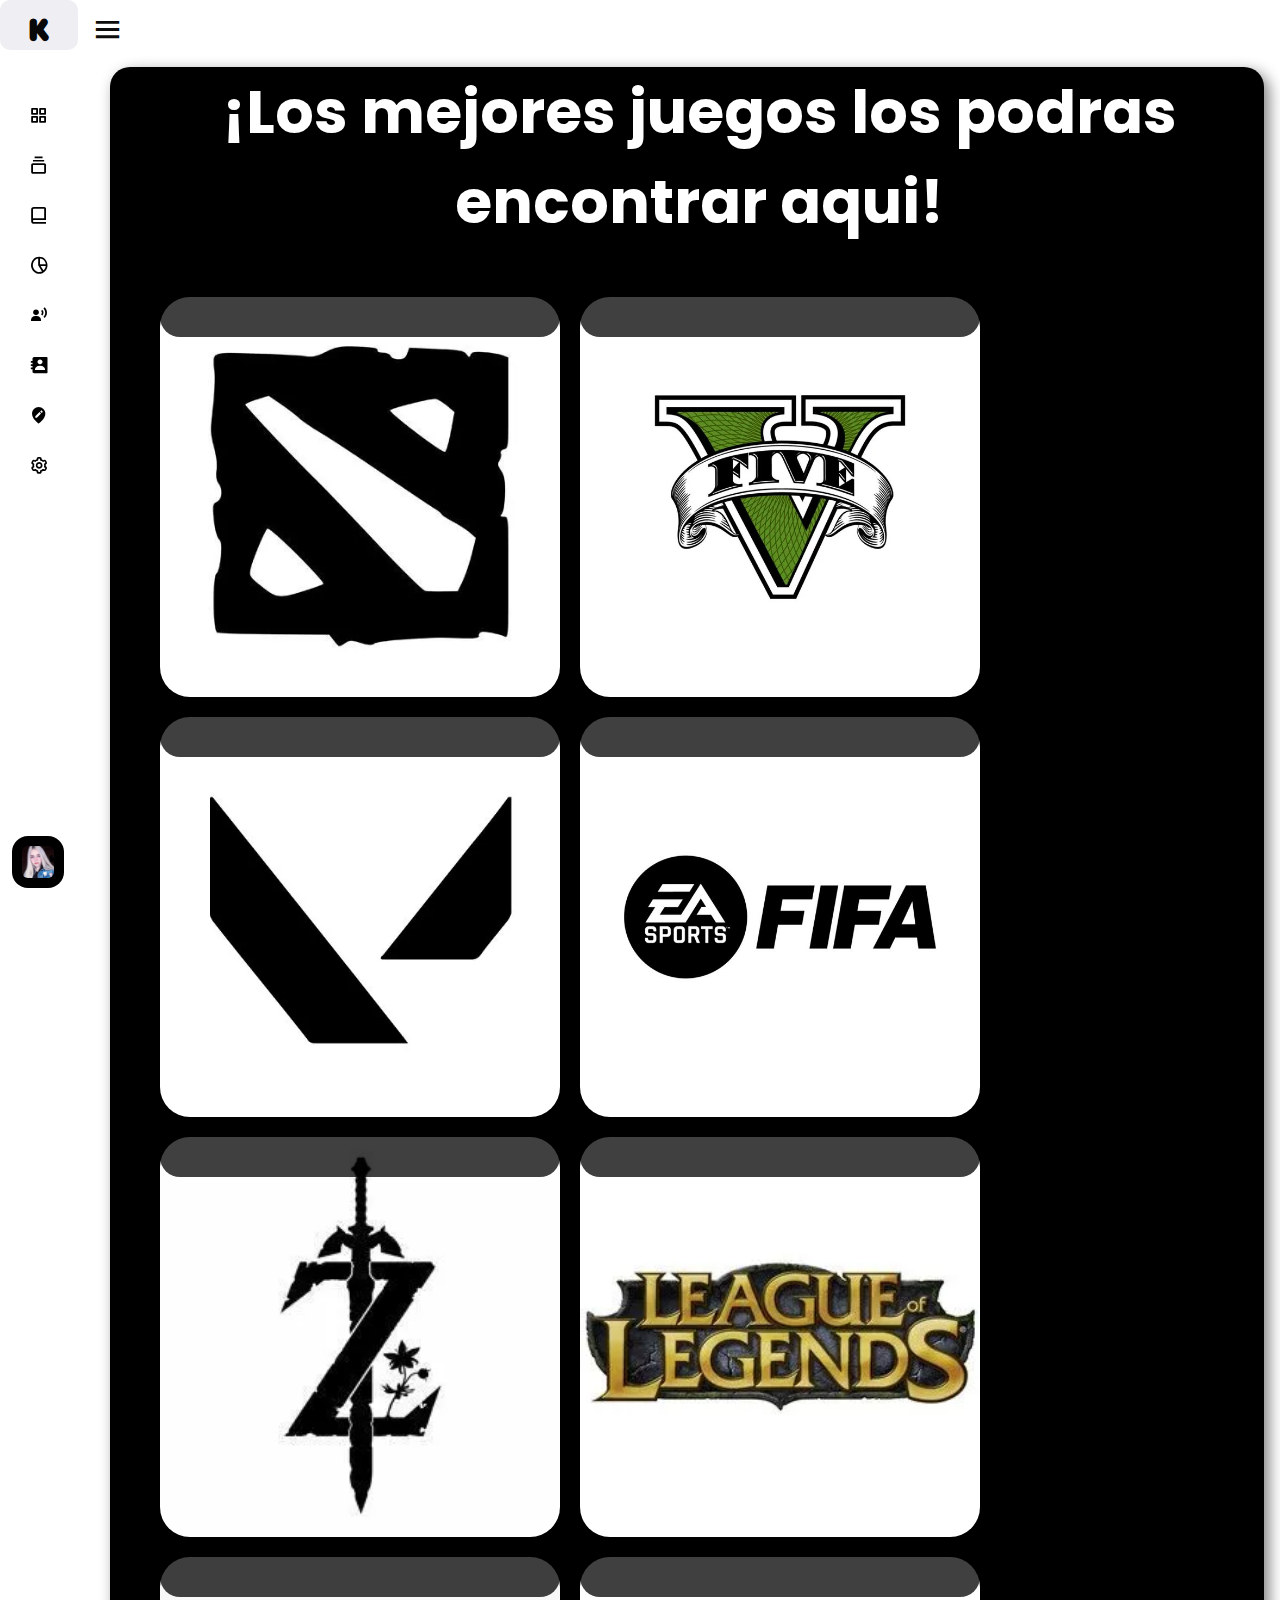
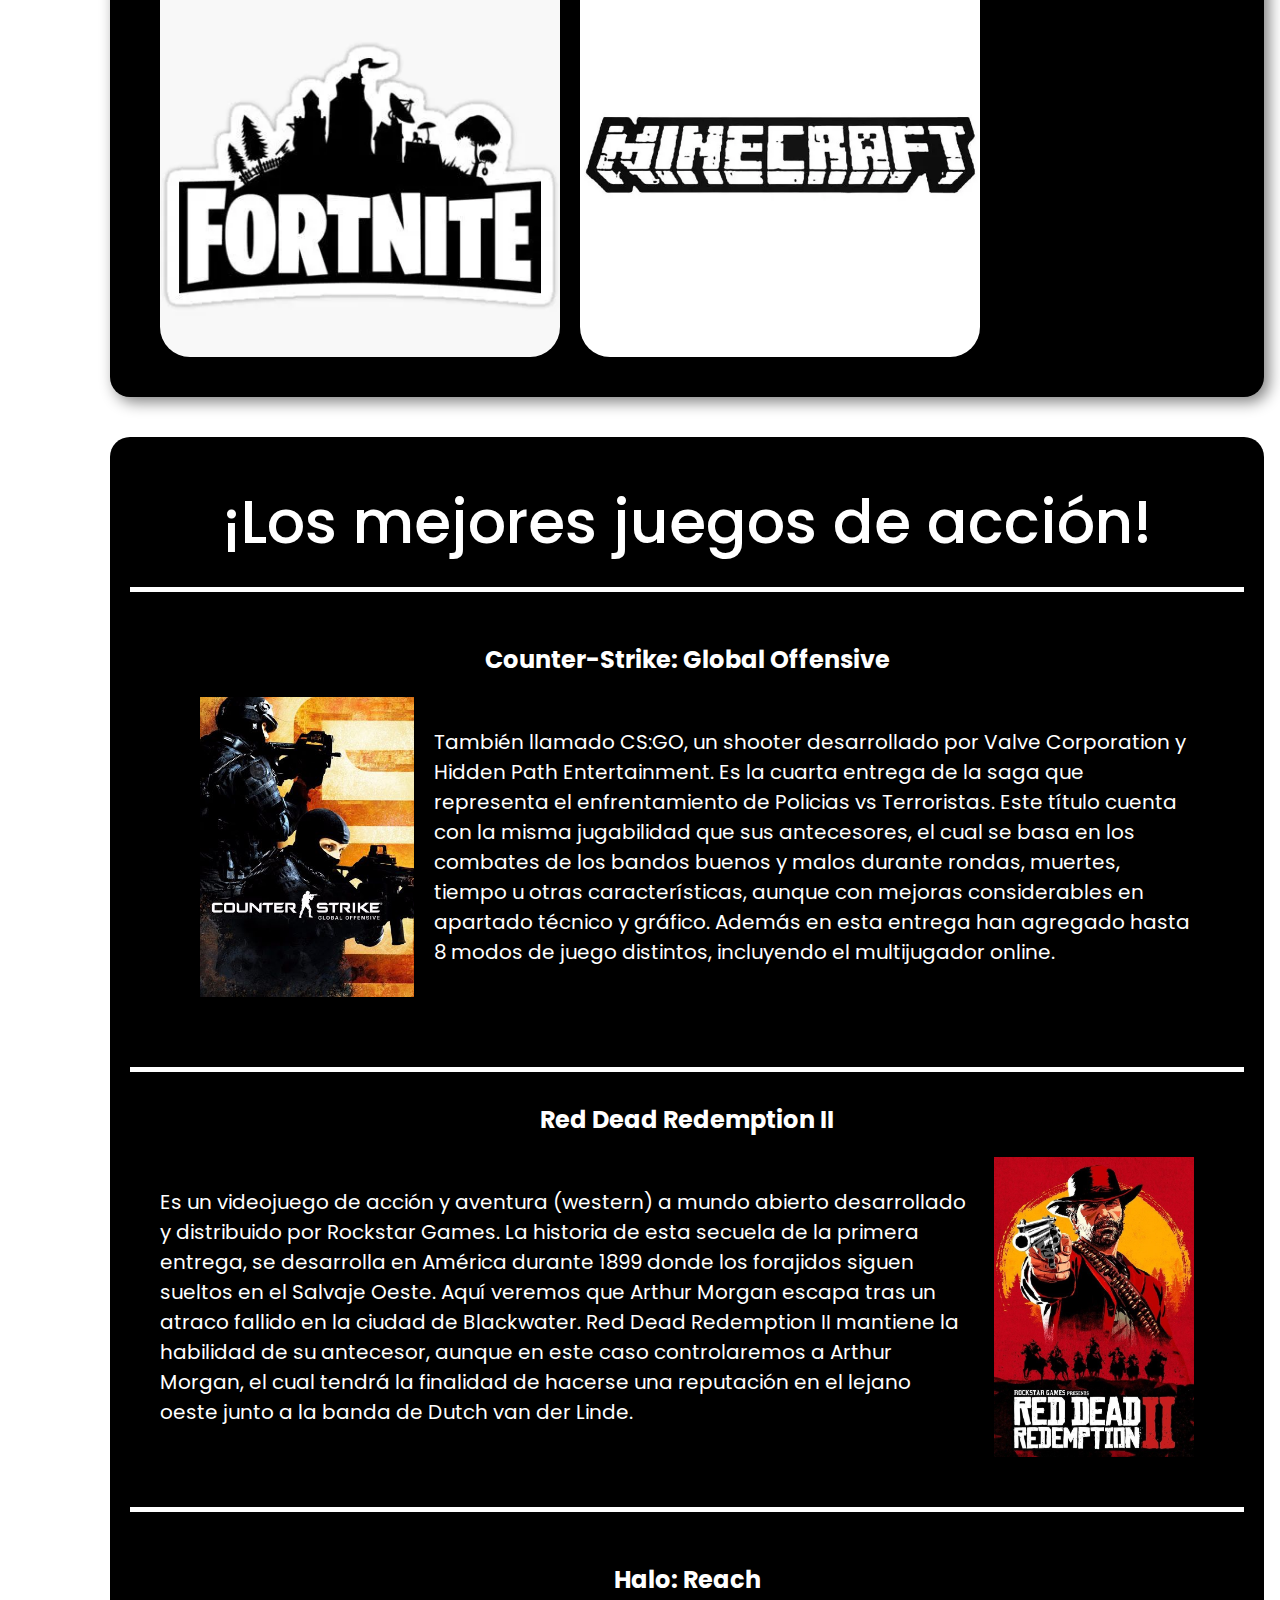
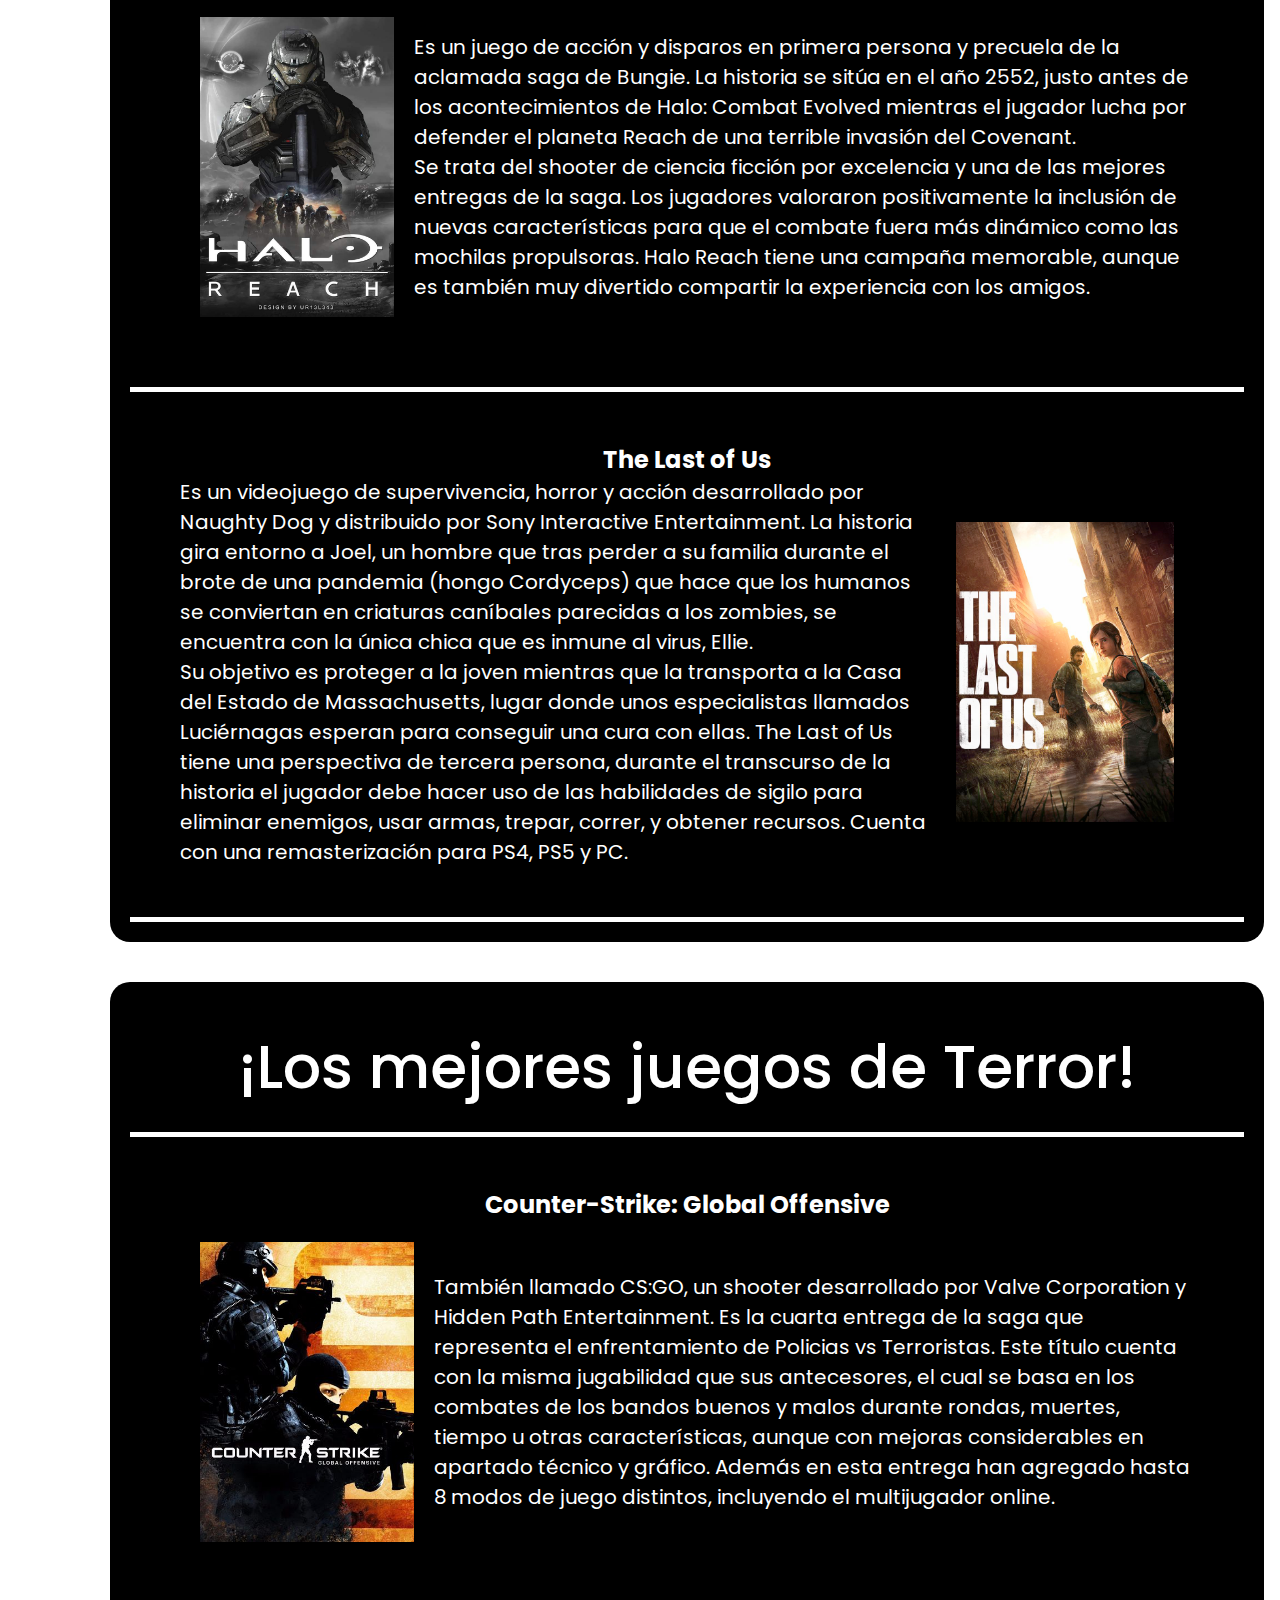
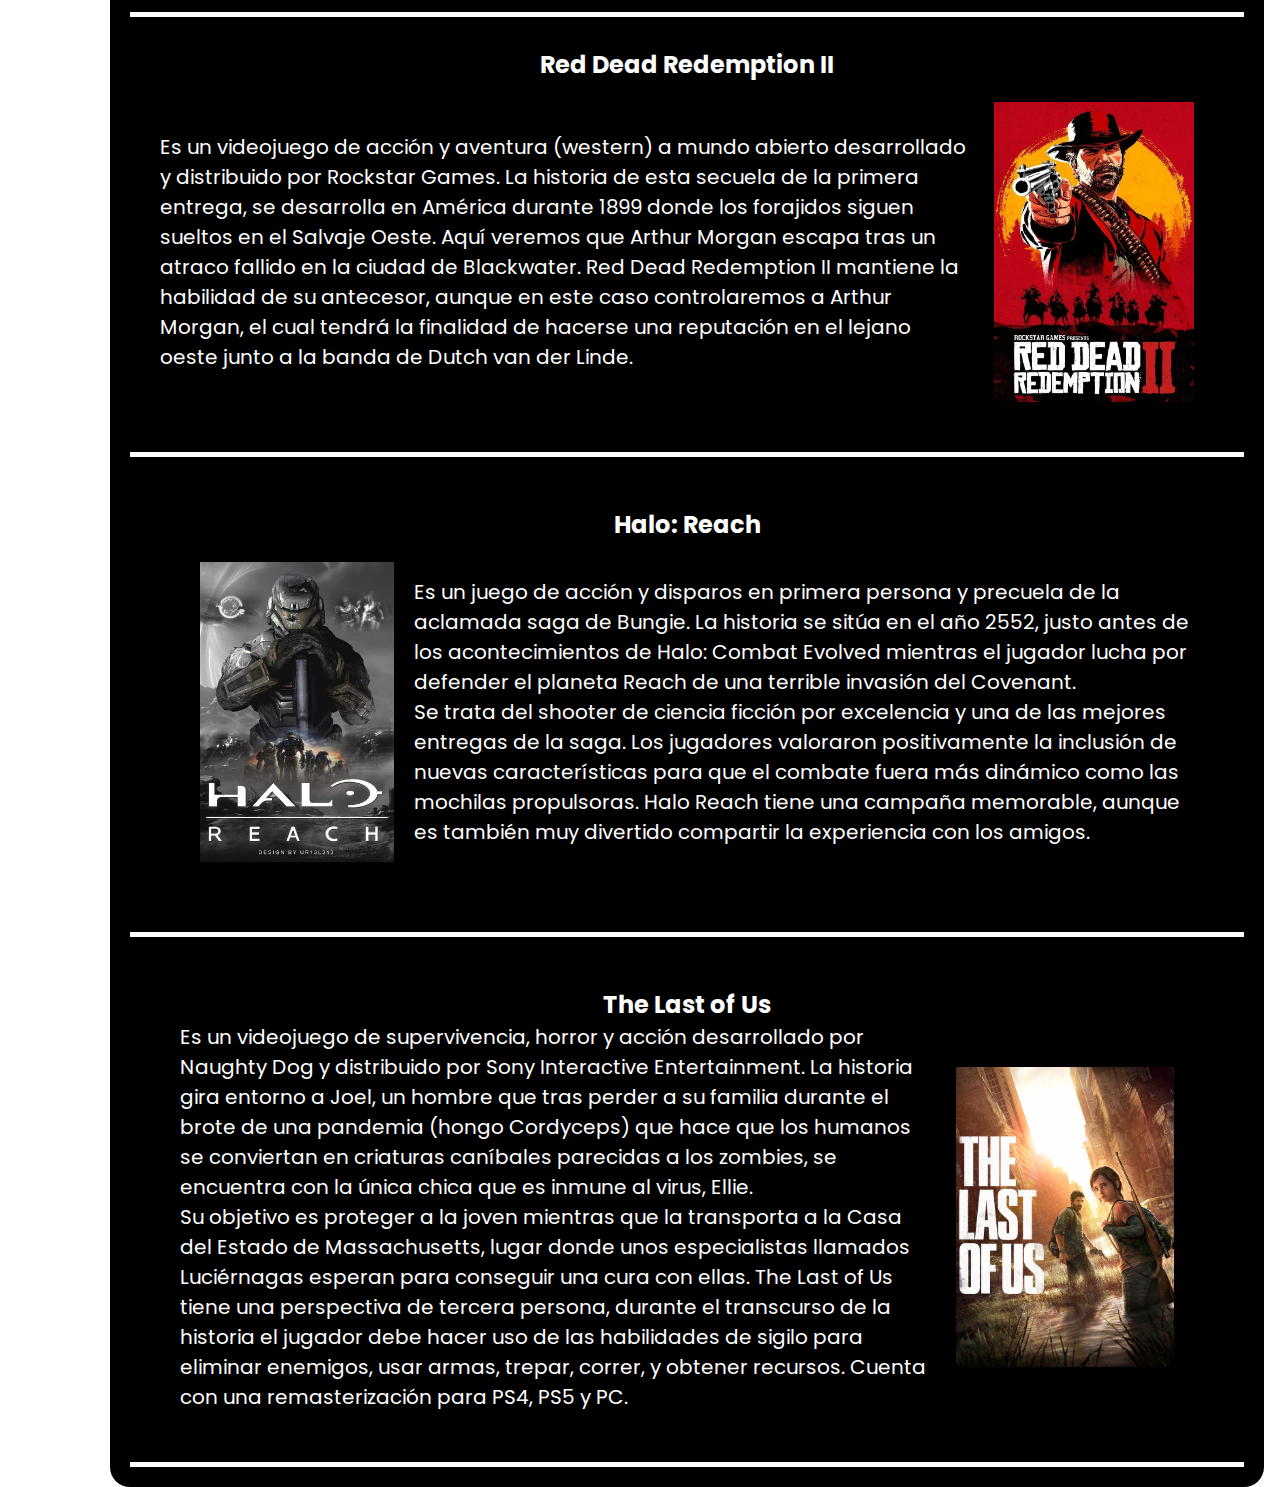
<file: Menú y Submenús desplegable de la barra lateral  Kenyo León/index.html>
<html>
  <head>
    <meta charset="UTF-8">
    <title> GameLand</title>
    <link rel="stylesheet" href="style.css">
    <!-- Link -->
    <link href='https://unpkg.com/boxicons@2.1.1/css/boxicons.min.css'
    rel='stylesheet'>
   </head>
<body>
  <div class="sidebar close">
    <div class="logo-details">
      <i class='bx bxl-kickstarter bx-tada' style='color:#080808'></i>
      <span class="logo_name"style='color:#080808'>Sistemas</span>
    </div>
    <ul class="nav-links">
      <li>
        <a href="#">
          <i class='bx bx-grid-alt' ></i>
          <span class="link_name">Panel</span>
        </a>
        <ul class="sub-menu blank">
          <li><a class="link_name" href="#">Panel</a></li>
        </ul>
      </li>
      <li>
        <div class="iocn-link">
          <a href="#accion">
            <i class='bx bx-collection' ></i>
            <span class="link_name">Acción</span>
          </a>
          <!-- <i class='bx bxs-chevron-down arrow' ></i> -->
        </div>
        <!-- <ul class="sub-menu">
          <li><a class="link_name" href="#">Categoría</a></li>
          <li><a href="#">Sub Menú 1</a></li>
        </ul> -->
      </li>
      <li>
        <div class="iocn-link">
          <a href="#terror">
            <i class='bx bx-book-alt' ></i>
            <span class="link_name">Terror</span>
          </a>
<!--           <i class='bx bxs-chevron-down arrow' ></i>
-->        </div>
        <!-- <ul class="sub-menu">
          <li><a class="link_name" href="#">Productos</a></li>
          <li><a href="#">Sub Menú 1</a></li>
          <li><a href="#">Sub Menú 2</a></li>
        </ul> -->
      </li>
      <li>
        <a href="#">
          <i class='bx bx-pie-chart-alt-2' ></i>
          <span class="link_name">Suspenso</span>
        </a>
        <!-- <ul class="sub-menu blank">
          <li><a class="link_name" href="#">Reportes</a></li>
        </ul> -->
      </li>
      <li>
        <div class="iocn-link">
          <a href="#">
            <i class='bx bxs-user-voice'></i>
            <span class="link_name">Aventura</span>
          </a>
          <!-- <i class='bx bxs-chevron-down arrow' ></i> -->
        </div>
        <!-- <ul class="sub-menu">
          <li><a class="link_name" href="#">Clientes</a></li>
          <li><a href="#">Sub Menú 1</a></li>
          <li><a href="#">Sub Menú 2</a></li>
          <li><a href="#">Sub Menú 3</a></li>
        </ul> -->
      </li>
      <li>
        <a href="#">
          <i class='bx bxs-contact' ></i>
          <span class="link_name">Carreras</span>
        </a>
        <!-- <ul class="sub-menu blank">
          <li><a class="link_name" href="#">Contactos</a></li>
        </ul> -->
      </li>
      <li>
        <a href="#">
          <i class='bx bxs-edit-location'></i>
          <span class="link_name">Indie</span>
        </a>
        <!-- <ul class="sub-menu blank">
          <li><a class="link_name" href="#">Sedes</a></li>
        </ul> --> 

      </li>
      <li>
        <a href="#">
          <i class='bx bx-cog' ></i>
          <span class="link_name">Deportes</span>
        </a>
        <!-- <ul class="sub-menu blank">
          <li><a class="link_name" href="#">Configuración</a></li>
        </ul> -->
      </li>
      <li>
    <div class="profile-details">
      <div class="profile-content">
        <img src="image/profile.jpg" alt="profileImg">
      </div>
      <div class="name-job">
        <div class="profile_name">Administrador</div>
        <div class="job">Web Desginer</div>
      </div>
      <i class='bx bx-log-out' ></i>
    </div>
  </li>
</ul>
  </div>
  <section class="home-section">
    <div class="home-content">
      <i class='bx bx-menu' ></i>
      <!-- <span class="text">Barra lateral desplegable</span> -->
    </div>
    <div style="height: auto; width: 98%; background-color: #000; margin: 20px; border-radius: 20px; box-shadow: 5px 5px 15px grey;">
      <h2 style="color: white; font-size: 60px; display: flex; justify-content: center;margin: 0px; flex-wrap: wrap; text-align: center; margin-left: 25px;">¡Los mejores juegos los podras encontrar aqui!</h2>


      <section class="cartas">
        <div class="container-cartas">
          <div class="carta" style="margin: 20px;padding: 20px; color: aqua; border-radius: 30px; width: 400px; height: 400px; background-image: url(image/dota\ 2.webp); background-repeat: no-repeat; background-size: cover;">
          </div>
          <div class="texto">
            <h4 style="display: flex; justify-content: center; font-size: 40px; margin-top: 20px;">Dota</h4>
  
            <p style="color: white; font-size: 15px;">es un juego multijugador en línea donde dos equipos compiten para destruir la base del otro. Cada jugador elige un héroe con habilidades únicas, trabajando en equipo para ganar oro, experiencia y objetivos. La estrategia y la coordinación son clave en este juego de alta complejidad, que cuenta con una activa escena profesional a nivel mundial.</p>
  
            <button id="boton-juego" style="display: flex; background-color: #5F6F52; padding: 20px; height: 50px; width: 100px; border: none; margin: 50px 0 0 0; color: white; justify-content: center; align-items: center;">ver mas</button>

            
          </div>
        </div>

        <div class="container-cartas">
          <div class="carta" style="margin: 20px;padding: 20px; color: aqua; border-radius: 30px; width: 400px; height: 400px; background-image: url(image/Descargar\ gta\ v\ logo\ transparente\ png.webp); background-repeat: no-repeat; background-size: cover;">
          </div>
          <div class="texto">
            <h4 style="display: flex; justify-content: center; font-size: 40px; margin-top: 20px;">GTA V</h4>
  
            <p style="color: white; font-size: 15px;">videojuego de acción y mundo abierto ambientado en la ficticia ciudad de Los Santos. Los jugadores asumen el papel de tres criminales que colaboran en misiones delictivas. Con una rica historia, un extenso mundo abierto lleno de misiones, vehículos y actividades, el juego ofrece una experiencia inmersiva y variada.</p>
  
            <button id="boton-juego2" style="display: flex; background-color: 5F6F52; padding: 20px; height: 50px; width: 100px; border: none; margin: 50px 0 0 0; color: white; justify-content: center; align-items: center;">ver mas</button>
            
          </div>
        </div>

        <div class="container-cartas">
          <div class="carta" style="margin: 20px;padding: 20px; color: aqua; border-radius: 30px; width: 400px; height: 400px; background-image: url(image/Valorant\ jogos\ riot\ jogar\ logo\ -\ Ícones\ Social\ media\ e\ Logos.webp); background-repeat: no-repeat; background-size: cover;">
          </div>
          <div class="texto">
            <h4 style="display: flex; justify-content: center; font-size: 40px; margin-top: 20px;">Valorant</h4>
  
            <p style="color: white; font-size: 15px;">juego de disparos táctico en primera persona desarrollado por Riot Games. En él, dos equipos de cinco jugadores compiten en rondas para completar objetivos como plantar o desactivar bombas. Cada jugador elige un agente con habilidades únicas que influyen en el juego. Destacando por su enfoque estratégico, donde la precisión y cooperación son esenciales.</p>
  
            <button id="boton-juego3" style="display: flex; background-color: #5F6F52; padding: 20px; height: 50px; width: 100px; border: none; margin: 50px 0 0 0; color: white; justify-content: center; align-items: center;">ver mas</button>
            
          </div>
        </div>

        <div class="container-cartas">
          <div class="carta" style="margin: 20px;padding: 20px; color: aqua; border-radius: 30px; width: 400px; height: 400px; background-image: url(image/EA\ SPORTS\ FIFA\ logo\ vector\ in\ _EPS\,\ .SVG\ free\ download\ -\ Brandlogos.net); background-repeat: no-repeat; background-size: cover;">
          </div>
          <div class="texto">
            <h4 style="display: flex; justify-content: center; font-size: 40px; margin-top: 20px;">Fifa</h4>
  
            <p style="color: white; font-size: 15px;">serie de videojuegos de simulación de fútbol desarrollada por EA Sports. Permite a los jugadores experimentar partidos de fútbol realistas, controlando equipos y jugadores de todo el mundo. La franquicia incluye modos de juego que van desde partidas amistosas hasta carreras de gestión de equipos.</p>
  
            <button id="boton-juego4" style="display: flex; background-color: #5F6F52; padding: 20px; height: 50px; width: 100px; border: none; margin: 50px 0 0 0; color: white; justify-content: center; align-items: center;">ver mas</button>
            
          </div>
        </div>

        <div class="container-cartas">
          <div class="carta" style="margin: 20px;padding: 20px; color: aqua; border-radius: 30px; width: 400px; height: 400px; background-image: url(image/descarga.webp); background-repeat: no-repeat; background-size: cover;">
          </div>
          <div class="texto">
            <h4 style="display: flex; justify-content: center; font-size: 40px; margin-top: 20px;">The Legends Of Zelda</h4>
  
            <p style="color: white; font-size: 15px;"> La serie de videojuegos de aventuras de Nintendo, "The Legend of Zelda", protagonizada por Link, sigue sus misiones para rescatar a la Princesa Zelda y derrotar a Ganon. Se centra en la exploración de mundos fantásticos, resolución de acertijos y obtención de poderes mágicos en mazmorras. Destaca por narrativas envolventes.</p>
  
            <button id="boton-juego5" style="display: flex; background-color: #5F6F52; padding: 20px; height: 50px; width: 100px; border: none; margin: 3px 0 0 0; color: white; justify-content: center; align-items: center;">ver mas</button>
            
          </div>
        </div>

        <div class="container-cartas">
          <div class="carta" style="margin: 20px;padding: 20px; color: aqua; border-radius: 30px; width: 400px; height: 400px; background-image: url(image/League\ of\ Legends\ Logo\ [LoL\ _\ 04]\ -\ PNG\ Logo\ Vector\ Downloads\ \(SVG\,\ EPS\).webp); background-repeat: no-repeat; background-size: cover;">
          </div>
          <div class="texto">
            <h4 style="display: flex; justify-content: center; font-size: 40px; margin-top: 20px;">League OF Legends</h4>
  
            <p style="color: white; font-size: 15px;">  MOBA donde dos equipos de cinco jugadores compiten para destruir el nexo enemigo. Cada jugador selecciona un campeón con habilidades únicas, colaborando para alcanzar objetivos estratégicos. Destacando por su enfoque estratégico, diversidad de campeones y comunidad activa.</p>
  
            <button id="boton-juego6" style="display: flex; background-color: #5F6F52; padding: 20px; height: 50px; width: 100px; border: none; margin: 20px 0 0 0; color: white; justify-content: center; align-items: center;">ver mas</button>
            
          </div>
        </div>
        <div class="container-cartas">
          <div class="carta" style="margin: 20px;padding: 20px; color: aqua; border-radius: 30px; width: 400px; height: 400px; background-image: url(image/_stickers\ Gifts\ &\ Merchandise\ for\ Sale.webp); background-repeat: no-repeat; background-size: cover;">
          </div>
          <div class="texto">
            <h4 style="display: flex; justify-content: center; font-size: 40px; margin-top: 20px;">Fornite</h4>
  
            <p style="color: white; font-size: 15px;">juego en línea conocido por su modo "Battle Royale", donde 100 jugadores compiten para ser el último en pie en un mapa que se reduce con el tiempo. Los jugadores recolectan recursos, construyen estructuras y participan en combates intensos. Además del "Battle Royale", el juego ofrece otros modos y una estética única. Destaca por eventos en vivo, colaboraciones con celebridades y su popularidad intergeneracional.</p>
  
            <button id="boton-juego7" style="display: flex; background-color: #5F6F52; padding: 20px; height: 50px; width: 100px; border: none; margin: 15px 0 0 0; color: white; justify-content: center; align-items: center;">ver mas</button>
            
          </div>
        </div>
        <div class="container-cartas">
          <div class="carta" style="margin: 20px;padding: 20px; color: aqua; border-radius: 30px; width: 400px; height: 400px; background-image: url(image/Mercari_\ Your\ Marketplace.webp); background-repeat: no-repeat; background-size: cover;">
          </div>
          <div class="texto">
            <h4 style="display: flex; justify-content: center; font-size: 40px; margin-top: 20px;">Minecraft</h4>
  
            <p style="color: white; font-size: 15px;">juego de construcción y exploración en un mundo pixelado, donde los jugadores recolectan recursos y construyen estructuras usando bloques. Ofrece libertad creativa y ha ganado popularidad mundial.</p>
  
            <button id="boton-juego8" style="display: flex; background-color: #5F6F52; padding: 20px; height: 50px; width: 100px; border: none; margin: 50px 0 0 0; color: white; justify-content: center; align-items: center;">ver mas</button>
            
          </div>
        </div>
        
        <div class="contenedor-modal" id="modal">
          <div class="modal-content">
            <h2>DOTA 2</h2>
            <img src="..//Menú y Submenús desplegable de la barra lateral  Kenyo León/image/dota 2.webp" alt="">
            <p>Dota 2 es un popular juego de arena de batalla en línea multijugador (MOBA) desarrollado y publicado por Valve Corporation. Es la secuela independiente del mod original Defense of the Ancients (DotA) para Warcraft III: Reign of Chaos y su expansión, The Frozen Throne. Dota 2 fue lanzado oficialmente el 9 de julio de 2013. <br>
              características clave y aspectos de Dota 2: <br>

              Jugabilidad: Dota 2 es un juego basado en equipos donde dos equipos, cada uno compuesto por cinco jugadores, compiten por destruir el Ancient del equipo contrario, una estructura fuertemente defendida ubicada dentro de su base. Los jugadores controlan "héroes", cada uno con habilidades y roles únicos. <br>
              
              Héroes: El juego cuenta con un elenco de más de 100 héroes, cada uno con habilidades y atributos distintos. Los héroes se dividen en tres atributos principales: Fuerza, Agilidad e Inteligencia. Los jugadores pueden ganar puntos de experiencia y oro para mejorar a sus héroes durante el partido. <br>
              
              Roles: Los héroes suelen tener roles asignados según sus habilidades y atributos. Roles comunes incluyen carry (inflige daño), support (asiste al equipo), initiator (inicia peleas) y tank (absorbe daño). <br>
              
              Objetos: Los jugadores pueden comprar una variedad de objetos para mejorar las habilidades, estadísticas y supervivencia de sus héroes. La elección adecuada de objetos es crucial para el éxito en el juego. <br>

              
              Mapa: El juego tiene lugar en un mapa simétrico con tres calles principales (superior, media e inferior) y una jungla. Cada calle está defendida por torres y creeps que aparecen continuamente y se mueven hacia la base enemiga. <br>
              
              Partidas: Las partidas de Dota 2 suelen durar entre 30 minutos y más de una hora, con una amplia gama de estrategias y estilos de juego. El juego es conocido por su alto nivel de habilidad, mecánicas complejas y profunda profundidad estratégica. <br>
              
              E-Sports: Dota 2 tiene una próspera escena de deportes electrónicos, con importantes torneos como The International (TI) que ofrecen premios sustanciales. The International, en particular, es uno de los eventos más prestigiosos y lucrativos en el mundo de los deportes electrónicos. <br>
              
              Gratuito para Jugar: Dota 2 es gratuito para jugar, y su modelo de monetización se basa en objetos cosméticos, como skins, que no afectan la jugabilidad. Los jugadores pueden comprar estos objetos para personalizar la apariencia de sus héroes. <br>
            </p>
            <div id="close" class="close h">
              <p>volver</p>
            </div>
          </div>
        </div>

        <div class="contenedor-modal" id="modal2">
          <div class="modal-content">
            <h2>GTA V</h2>
            <img src="../Menú y Submenús desplegable de la barra lateral  Kenyo León/image/Descargar gta v logo transparente png.webp" alt="">
            <p>GTA 5 es la quinta entrega de la exitosa saga de videojuegos sandbox desarrollada por Rockstar Games, Grand Theft Auto. Con millones de ventas a sus espaldas y uno de los mundos abiertos más ricos hasta la fecha, Grand Theft Auto V transporta al jugador a Los Santos, una extensa y soleada metrópolis en declive que lucha por mantenerse a flote en una era de incertidumbre económica y realities baratos que referencia de una forma paródica a la Los Ángeles de nuestro tiempo. <br>

              En este contexto tan crítico y sarcástico de la sociedad actual, tres criminales muy diferentes barajan sus probabilidades de éxito: Franklin, un estafador callejero en busca de mucho dinero; Michael, profesional ex convicto con un retiro muy diferente al que imaginaba; y por último Trevor, un maníaco violento cuya motivación pasa por encontrar drogas baratas que meterse y propinar nuevos atracos. Los tres unidos crean una banda en la que se lo jugarán al todo o nada para lograr el gran golpe de sus vidas: hacerse ricos. Y es que GTA 5 combina historia y jugabilidad de una nueva forma vista en la serie. Los jugadores entran y salen repetidamente de las vidas de los tres personajes, participando en todos los aspectos de la historia entrelazada del juego. <br>
              
              Un mundo abierto gigantesco repleto de posibilidades y experiencias: desde atracos, persecuciones policiales, carreras y tiroteos, hasta actividades más pintorescas como saltar en paracaídas, jugar al tenis o al golf entre otros. Además el título de Rockstar incluye un potente modo multijugador llamado GTA Online, un juego de mundo abierto dinámico y persistente para 16 jugadores (30 en PS4, Xbox One y PC) que comparte el contenido y la mecánica con GTA 5 pero que está en continúa expansión. <br>
              
              Pese a estar a punto de cumplir 10 años en tiendas, Grand Theft Auto V es en 2023 uno de los videojuegos más vendidos del mercado, acumulando un total de 175 millones de copias vendidas. Además, y gracias a GTA Online, es también una de las aventuras con cifras de actividad más alta en Steam y uno de los juegos más populares entre los creadores de contenido de Twitch.</p>
            <div id="close2" class="close h">
              <p>volver</p>
            </div>
          </div>
        </div>

        <div class="contenedor-modal" id="modal3">
          <div class="modal-content">
            <h2>VALORANT</h2>
            <img src="../Menú y Submenús desplegable de la barra lateral  Kenyo León/image/Valorant jogos riot jogar logo - Ícones Social media e Logos.webp" alt="">
            <p>Valorant es un popular juego de disparos táctico en primera persona (FPS) desarrollado y publicado por Riot Games. Fue lanzado oficialmente el 2 de junio de 2020. Valorant combina elementos de juegos de disparos tácticos tradicionales con habilidades únicas basadas en personajes, añadiendo una capa de estrategia al juego. <br><br>
              Personajes (Agentes): Valorant presenta un elenco diverso de personajes llamados "Agentes". Cada Agente tiene un conjunto único de habilidades dividido en habilidades distintivas, una habilidad especial y una habilidad definitiva. Estas habilidades añaden un elemento táctico al juego, requiriendo que los jugadores elaboren estrategias y coordinen con su equipo. <br><br>

              Jugabilidad: El juego se juega en rondas, con un equipo asumiendo el papel de atacantes y el otro como defensores. El objetivo del equipo atacante es plantar una bomba llamada Spike, mientras que el equipo defensor debe evitar que la bomba se plante o desactivarla si ya ha sido plantada. El primer equipo en ganar 13 rondas gana el partido <br><br>
              
              Armas y Economía: Valorant cuenta con una variedad de armas, incluyendo rifles, ametralladoras ligeras, escopetas y rifles de francotirador. Los jugadores compran armas y habilidades al comienzo de cada ronda utilizando una moneda del juego obtenida mediante eliminaciones, objetivos o victorias de rondas. Gestionar la economía es crucial para el éxito. <br><br>
              
              Mapas: El juego se desarrolla en diferentes mapas, cada uno con su propio diseño y tema único. Los mapas están diseñados para proporcionar un equilibrio entre atacantes y defensores, con múltiples sitios de bombas y puntos estratégicos. <br><br>
              
              Precisión y Mecánicas de Disparo: Valorant enfatiza la precisión y las mecánicas de disparo. Las armas tienen patrones de retroceso que los jugadores deben dominar para disparar con precisión. Los disparos a la cabeza son particularmente efectivos, recompensando la puntería hábil. 
            </p>
            <div id="close3" class="close h">
              <p>volver</p>
            </div>
          </div>
        </div>

        <div class="contenedor-modal" id="modal4">
          <div class="modal-content">
            <h2>FIFA 23</h2>
            <img src="../Menú y Submenús desplegable de la barra lateral  Kenyo León/image/EA SPORTS FIFA logo vector in _EPS, .SVG free download - Brandlogos.net" alt="">
            <p>FIFA es una serie anual de videojuegos de simulación de fútbol desarrollada y publicada por Electronic Arts (EA) Sports. Cada año, se suele lanzar una nueva entrega en la serie con equipos, jugadores, gráficos y mejoras en la jugabilidad actualizadas. <br><br>
              Realismo: Los juegos de FIFA se esfuerzan por proporcionar una experiencia realista de fútbol, incorporando semejanzas auténticas de jugadores, equipaciones de equipos, estadios y atmósfera de partido auténtica. <br><br>

              Modos de Juego: FIFA suele ofrecer varios modos de juego, que incluyen Modo Carrera, Ultimate Team, Pro Clubs y El Camino (un modo basado en una historia que sigue la carrera de un joven jugador). Estos modos ofrecen diferentes formas de interactuar con el juego. <br><br>
              
              Ultimate Team: FIFA Ultimate Team (FUT) es un modo popular donde los jugadores pueden construir sus equipos soñados obteniendo o comprando cartas de jugadores y participando en competiciones en línea u offline. <br><br>
              
              Modo Carrera: En el Modo Carrera, los jugadores pueden asumir el papel de un director técnico o un jugador, guiando a un equipo a lo largo de las temporadas, realizando transferencias y experimentando los desafíos de la gestión futbolística. <br><br>
              
              Juego en Línea: FIFA permite a los jugadores competir entre sí en línea, ya sea en partidos amistosos o en varios modos competitivos. <br><br>
              
              Licencias: La serie FIFA cuenta con una amplia gama de licencias, incluyendo equipos oficiales, ligas y semejanzas de jugadores. Esto contribuye a la autenticidad de la experiencia en el juego. <br><br>
              
              Gráficos y Jugabilidad: Cada nueva entrega suele traer mejoras en gráficos, animaciones y mecánicas de juego, con el objetivo de ofrecer una experiencia de juego más inmersiva y placentera.
            </p>
            <div id="close4" class="close h">
              <p>volver</p>
            </div>
          </div>
        </div>
        <div class="contenedor-modal" id="modal5">
          <div class="modal-content">
            <h2>THE LEGENDS OF ZELDA</h2>
            <img src="../Menú y Submenús desplegable de la barra lateral  Kenyo León/image/descarga.webp" alt="">
            <p>The Legend of Zelda es una querida serie de videojuegos de acción y aventuras creada por los diseñadores japoneses Shigeru Miyamoto y Takashi Tezuka. Desarrollada y distribuida por Nintendo, esta icónica franquicia presenta al valiente héroe Link y a la princesa Zelda, mientras luchan por salvar la tierra mística de Hyrule de las garras del malévolo señor de la guerra Ganon. La serie tiene una rica historia, abarcando 32 juegos en varias consolas de Nintendo, incluyendo el Wii U, Switch, Nintendo 3DS, NDS, Wii, GameCube, Game Boy Advance y Nintendo 64. <br> <br>

              El primer juego de la serie se creó en 1986 para el Famicom (conocido como el NES en Occidente). Desde entonces, los jugadores han emprendido búsquedas épicas, explorado mazmorras, derrotado enemigos y resuelto acertijos para obtener la Trifuerza, rescatar a la princesa Zelda y proteger el reino de Hyrule. La fórmula de juego combina elementos de acción y RPG, con algunos títulos presentando una perspectiva desde arriba (como The Legend of Zelda: A Link to the Past), otros siendo tridimensionales (como The Legend of Zelda: Ocarina of Time) y algunos incluso ofreciendo exploración de mundo abierto (como se ve en The Legend of Zelda: Breath of the Wild). <br></p>
            <div id="close5" class="close h">
              <p>volver</p>
            </div>
          </div>
        </div>
        <div class="contenedor-modal" id="modal6">
          <div class="modal-content">
            <h2>LEAGUE OF LEGENDS</h2>
            <img src="../Menú y Submenús desplegable de la barra lateral  Kenyo León/image/League of Legends Logo [LoL _ 04] - PNG Logo Vector Downloads (SVG, EPS).webp" alt="">
            <p>"League of Legends" (LoL) es un popular juego en línea de tipo MOBA (Arena de Batalla en Línea Multijugador) desarrollado y publicado por Riot Games. El juego fue lanzado oficialmente el 27 de octubre de 2009 y se ha convertido en uno de los títulos más jugados y reconocidos en el mundo de los videojuegos. Aquí tienes información clave sobre "League of Legends": <br> <br>

              Jugabilidad: "League of Legends" es un juego de estrategia en equipo en el que dos equipos de cinco jugadores compiten para destruir la base del equipo contrario, llamada el Nexo. Cada jugador controla un campeón, un personaje con habilidades únicas y roles específicos. <br> <br>
              
              Campeones: El juego cuenta con un extenso elenco de campeones, cada uno con habilidades y estilos de juego distintivos. Los campeones se dividen en diferentes roles, como asesinos, tiradores, tanques, magos y soportes, y los jugadores deben colaborar para formar un equipo equilibrado. <br><br>
              
              Mapa: El mapa principal de "League of Legends" se llama La Grieta del Invocador. Tiene tres carriles (superior, medio e inferior), una jungla entre los carriles y una base para cada equipo. El objetivo es avanzar por los carriles, destruir torres y enfrentarse a los campeones enemigos para llegar al Nexo enemigo. <br><br>
              
              Temporadas y Actualizaciones: Riot Games implementa regularmente actualizaciones y cambios en el juego, introduciendo nuevos campeones, ajustando el equilibrio y ofreciendo eventos especiales. El juego opera en temporadas competitivas, con clasificatorias y recompensas para los jugadores más habilidosos. <br><br>
              E-Sports: "League of Legends" tiene una escena de deportes electrónicos muy activa y popular. Torneos importantes, como el Campeonato Mundial de "League of Legends" (Worlds), atraen a millones de espectadores en todo el mundo, y los equipos compiten a nivel profesional. <br><br>
              
              Skins y Personalización: Los jugadores pueden personalizar la apariencia de sus campeones mediante skins, que son cambios cosméticos que no afectan el rendimiento del personaje. Las skins se pueden comprar o ganar durante eventos especiales. <br>
              
              Gratuito para Jugar: "League of Legends" utiliza un modelo de negocio gratuito para jugar. Los ingresos se generan principalmente a través de la venta de skins y otros elementos cosméticos. Todos los campeones se pueden desbloquear con moneda del juego o moneda premium.</p>
            <div id="close6" class="close h">
              <p>volver</p>
            </div>
          </div>
        </div>
        <div class="contenedor-modal" id="modal7">
          <div class="modal-content">
            <h2>FORTNITE</h2>
            <img src="../Menú y Submenús desplegable de la barra lateral  Kenyo León/image/_stickers Gifts & Merchandise for Sale.webp" alt="">
            <p>
              "Fortnite" es un popular juego de battle royale y un fenómeno cultural desarrollado y publicado por Epic Games. Fue lanzado en 2017 y ha ganado una inmensa popularidad en todo el mundo debido a su estilo único, mecánicas de juego accesibles y eventos en constante evolución. Aquí tienes información clave sobre "Fortnite": <br><br>
              
              Modo Battle Royale: La modalidad más conocida de Fortnite es el modo Battle Royale, en el que 100 jugadores compiten para ser el último en pie. Los jugadores aterrizan en una isla, buscan armas y recursos, y luchan contra otros jugadores mientras la "tormenta" reduce gradualmente el tamaño del área de juego.<br><br>
              
              Construcción: Una característica distintiva de Fortnite es su sistema de construcción. Los jugadores pueden recolectar recursos y usarlos para construir estructuras, como paredes, rampas y plataformas. Esta mecánica agrega una dimensión estratégica única al juego.<br><br>
              
              Estilo Gráfico: Fortnite cuenta con un estilo gráfico distintivo y colorido que ha contribuido a su atractivo visual. Los elementos visuales y cosméticos, como trajes y bailes, son parte integral de la experiencia del juego.<br><br>
              
              Pases de Batalla: El juego utiliza un modelo de negocio free-to-play con ingresos generados principalmente a través de la venta de pases de batalla. Estos pases ofrecen desafíos y recompensas que los jugadores pueden desbloquear a lo largo de una temporada.<br><br>
              
              Eventos en Vivo: Fortnite es conocido por sus eventos en vivo que ocurren en el juego. Estos eventos han incluido conciertos virtuales, colaboraciones con franquicias populares y cambios significativos en el mapa del juego.<br><br>
              
              Colaboraciones y Crossovers: Fortnite ha realizado numerosas colaboraciones y crossovers con otras propiedades intelectuales, incluyendo personajes de cómics, películas y videojuegos. Estos eventos han generado interés adicional en el juego.<br><br>
              
              Mundo Cambiante: A lo largo de las temporadas, el mapa de Fortnite ha experimentado cambios significativos. Elementos del juego, como ubicaciones, armas y vehículos, se introducen o se eliminan para mantener la frescura y la diversidad del juego.</p>
            <div id="close7" class="close h">
              <p>volver</p>
            </div>
          </div>
        </div>
        <div class="contenedor-modal" id="modal8">
          <div class="modal-content">
            <h2>MINECRAFT</h2>
            <img src="../Menú y Submenús desplegable de la barra lateral  Kenyo León/image/Mercari_ Your Marketplace.webp" alt="">
            <p>"Minecraft" es un popular juego de construcción y exploración desarrollado por Mojang Studios. Fue creado originalmente por Markus "Notch" Persson y lanzado oficialmente en 2011. Desde entonces, se ha convertido en uno de los videojuegos más exitosos y ha ganado una enorme base de fanáticos en todo el mundo. Aquí tienes información clave sobre Minecraft: <br><br>

              Mundo Abierto: Minecraft presenta un vasto mundo abierto compuesto por bloques, donde los jugadores pueden explorar, recolectar recursos y construir virtualmente cualquier cosa. El mundo está formado por diferentes biomas, como bosques, montañas, desiertos y océanos.<br><br>
              
              Creatividad y Construcción: La esencia de Minecraft radica en la creatividad y la construcción. Los jugadores pueden utilizar bloques de diversos materiales para construir estructuras, arte, paisajes y más. Existen modos de juego creativos sin límites y modos de supervivencia donde los jugadores deben recolectar recursos y enfrentarse a desafíos.<br><br>
              
              Ciclo de Día y Noche: El juego sigue un ciclo de día y noche, con peligros adicionales durante la noche, como monstruos hostiles. Los jugadores deben asegurarse de tener refugio y suficientes recursos para sobrevivir.<br><br>
              
              Mobs: Minecraft presenta una variedad de criaturas llamadas "mobs", que incluyen animales pacíficos como vacas y ovejas, así como enemigos hostiles como zombis, esqueletos y creepers. Algunos mobs solo aparecen en biomas específicos o en ciertos momentos del día.<br><br>
              
              Modo Multijugador: Minecraft ofrece modos multijugador que permiten a los jugadores colaborar en la construcción, competir en minijuegos personalizados o participar en servidores con reglas y mecánicas únicas.<br><br>
              
              Actualizaciones Constantes: Mojang Studios ha continuado actualizando Minecraft con contenido nuevo y mejoras a lo largo de los años. Estas actualizaciones han introducido elementos como nuevos bloques, mobs, mecánicas de juego, dimensiones y más.<br><br>
              
              Versiones del Juego: Minecraft está disponible en varias plataformas, incluyendo PC, consolas de videojuegos, dispositivos móviles y más. Cada versión puede tener ligeras variaciones en términos de características y actualizaciones, pero la esencia del juego es la misma.<br><br>
              </p>
            <div id="close8" class="close h">
              <p>volver</p>
            </div>
          </div>
        </div>
      </section>

    </div>
    <div class="categoria-juegos" id="accion" style="height: auto; width: 98%; background-color: #000; margin: 20px; border-radius: 20px; padding: 20px; flex-wrap: wrap; display: flex; flex-direction: column;">
      <h2 style="color: white; font-size: 60px; display: flex; justify-content: center;margin: 20px; flex-wrap: wrap; font-weight: 500;">¡Los mejores juegos de acción!</h2> 
      <div class="accion">
        <div class="accion-juegos n1" style="padding: 50px;">
          <h2 style="display: flex;justify-content: center;">Counter-Strike: Global Offensive</h2>
          <div class="juegos-contenido derecho">
            <img src="./image/Rooftop Rumble (Gone Wrong_..) _ Resident Evil 3_ Raccoon City Remake _ Episode 2" alt="" style=" width:250px; height:300px; margin: 20px;">
            <p class="descripcion" style="color: white; font-size: 20px; width: 100%;height: auto;">
              También llamado CS:GO, un shooter desarrollado por Valve Corporation y Hidden Path Entertainment. Es la cuarta entrega de la saga que representa el enfrentamiento de Policias vs Terroristas. Este título cuenta con la misma jugabilidad que sus antecesores, el cual se basa en los combates de los bandos buenos y malos durante rondas, muertes, tiempo u otras características, aunque con mejoras considerables en apartado técnico y gráfico. Además en esta entrega han agregado hasta 8 modos de juego distintos, incluyendo el multijugador online.
            </p>
          </div>
        </div>
        <div class="accion-juegos n2" style="border-top:5px solid white;
          padding: 30px;">
          <h2 style="display: flex;justify-content: center;">Red Dead Redemption II</h2>
          <div class="juegos-contenido reverse">
            <img src="./image/fad38644-268a-42a1-ae57-2d24edd77427.jpeg" alt="" style=" width:250px; height:300px; margin: 20px;">
            <p class="descripcion" style="font-size: 20px; width: 100%;height: auto;">
              Es un videojuego de acción y aventura (western) a mundo abierto desarrollado y distribuido por Rockstar Games. La historia de esta secuela de la primera entrega, se desarrolla en América durante 1899 donde los forajidos siguen sueltos en el Salvaje Oeste. Aquí veremos que Arthur Morgan escapa tras un atraco fallido en la ciudad de Blackwater. Red Dead Redemption II mantiene la habilidad de su antecesor, aunque en este caso controlaremos a Arthur Morgan, el cual tendrá la finalidad de hacerse una reputación en el lejano oeste junto a la banda de Dutch van der Linde.
            </p>
          </div>
        </div>
        <div class="accion-juegos n3" style="border-top:5px solid white;
        padding: 50px;">
          <h2 style="display: flex;justify-content: center;">Halo: Reach</h2>
          <div class="juegos-contenido derecho">
            <img src="./image/descarga.jpeg" alt=""  style=" width:250px; height:300px; margin: 20px;">
            <p class="descripcion" style="font-size: 20px; width: 100%;height: auto;">Es un juego de acción y disparos en primera persona y precuela de la aclamada saga de Bungie. La historia se sitúa en el año 2552, justo antes de los acontecimientos de Halo: Combat Evolved mientras el jugador lucha por defender el planeta Reach de una terrible invasión del Covenant. <br>
              Se trata del shooter de ciencia ficción por excelencia y una de las mejores entregas de la saga. Los jugadores valoraron positivamente la inclusión de nuevas características para que el combate fuera más dinámico como las mochilas propulsoras. Halo Reach tiene una campaña memorable, aunque es también muy divertido compartir la experiencia con los amigos.
            </p>
          </div>
        </div>
        <div class="accion-juegos n4" style="border-top:5px solid white;
        padding: 50px;">
          <h2 style="display: flex;justify-content: center;">The Last of Us</h2>
          <div class="juegos-contenido reverse">
            <img src="./image/The Last of Us, A Post-Apocalyptic Survival Game by Naughty Dog.jpeg" alt="" style=" width:250px; height:300px; margin: 20px;">
            <p class="descripcion" style="font-size: 20px; width: 100%;height: auto;">
              Es un videojuego de supervivencia, horror y acción desarrollado por Naughty Dog y distribuido por Sony Interactive Entertainment. La historia gira entorno a Joel, un hombre que tras perder a su familia durante el brote de una pandemia (hongo Cordyceps) que hace que los humanos se conviertan en criaturas caníbales parecidas a los zombies, se encuentra con la única chica que es inmune al virus, Ellie. <br> Su objetivo es proteger a la joven mientras que la transporta a la Casa del Estado de Massachusetts, lugar donde unos especialistas llamados Luciérnagas esperan para conseguir una cura con ellas. The Last of Us tiene una perspectiva de tercera persona, durante el transcurso de la historia el jugador debe hacer uso de las habilidades de sigilo para eliminar enemigos, usar armas, trepar, correr, y obtener recursos. Cuenta con una remasterización para PS4, PS5 y PC.
            </p>
          </div>
        </div>
      </div>
    </div>

    <div class="categoria-juegos" id="terror" style="height: auto; width: 98%; background-color: #000; margin: 20px; border-radius: 20px; padding: 20px; flex-wrap: wrap; display: flex; flex-direction: column;">
      <h2 style="color: white; font-size: 60px; display: flex; justify-content: center;margin: 20px; flex-wrap: wrap; font-weight: 500;">¡Los mejores juegos de Terror!</h2> 
      <div class="accion">
        <div class="accion-juegos n1" style="padding: 50px;">
          <h2 style="display: flex;justify-content: center;">Counter-Strike: Global Offensive</h2>
          <div class="juegos-contenido derecho">
            <img src="./image/Rooftop Rumble (Gone Wrong_..) _ Resident Evil 3_ Raccoon City Remake _ Episode 2" alt="" style=" width:250px; height:300px; margin: 20px;">
            <p class="descripcion" style="color: white; font-size: 20px; width: 100%;height: auto;">
              También llamado CS:GO, un shooter desarrollado por Valve Corporation y Hidden Path Entertainment. Es la cuarta entrega de la saga que representa el enfrentamiento de Policias vs Terroristas. Este título cuenta con la misma jugabilidad que sus antecesores, el cual se basa en los combates de los bandos buenos y malos durante rondas, muertes, tiempo u otras características, aunque con mejoras considerables en apartado técnico y gráfico. Además en esta entrega han agregado hasta 8 modos de juego distintos, incluyendo el multijugador online.
            </p>
          </div>
        </div>
        <div class="accion-juegos n2" style="border-top:5px solid white;
          padding: 30px;">
          <h2 style="display: flex;justify-content: center;">Red Dead Redemption II</h2>
          <div class="juegos-contenido reverse">
            <img src="./image/fad38644-268a-42a1-ae57-2d24edd77427.jpeg" alt="" style=" width:250px; height:300px; margin: 20px;">
            <p class="descripcion" style="font-size: 20px; width: 100%;height: auto;">
              Es un videojuego de acción y aventura (western) a mundo abierto desarrollado y distribuido por Rockstar Games. La historia de esta secuela de la primera entrega, se desarrolla en América durante 1899 donde los forajidos siguen sueltos en el Salvaje Oeste. Aquí veremos que Arthur Morgan escapa tras un atraco fallido en la ciudad de Blackwater. Red Dead Redemption II mantiene la habilidad de su antecesor, aunque en este caso controlaremos a Arthur Morgan, el cual tendrá la finalidad de hacerse una reputación en el lejano oeste junto a la banda de Dutch van der Linde.
            </p>
          </div>
        </div>
        <div class="accion-juegos n3" style="border-top:5px solid white;
        padding: 50px;">
          <h2 style="display: flex;justify-content: center;">Halo: Reach</h2>
          <div class="juegos-contenido derecho">
            <img src="./image/descarga.jpeg" alt=""  style=" width:250px; height:300px; margin: 20px;">
            <p class="descripcion" style="font-size: 20px; width: 100%;height: auto;">Es un juego de acción y disparos en primera persona y precuela de la aclamada saga de Bungie. La historia se sitúa en el año 2552, justo antes de los acontecimientos de Halo: Combat Evolved mientras el jugador lucha por defender el planeta Reach de una terrible invasión del Covenant. <br>
              Se trata del shooter de ciencia ficción por excelencia y una de las mejores entregas de la saga. Los jugadores valoraron positivamente la inclusión de nuevas características para que el combate fuera más dinámico como las mochilas propulsoras. Halo Reach tiene una campaña memorable, aunque es también muy divertido compartir la experiencia con los amigos.
            </p>
          </div>
        </div>
        <div class="accion-juegos n4" style="border-top:5px solid white;
        padding: 50px;">
          <h2 style="display: flex;justify-content: center;">The Last of Us</h2>
          <div class="juegos-contenido reverse">
            <img src="./image/The Last of Us, A Post-Apocalyptic Survival Game by Naughty Dog.jpeg" alt="" style=" width:250px; height:300px; margin: 20px;">
            <p class="descripcion" style="font-size: 20px; width: 100%;height: auto;">
              Es un videojuego de supervivencia, horror y acción desarrollado por Naughty Dog y distribuido por Sony Interactive Entertainment. La historia gira entorno a Joel, un hombre que tras perder a su familia durante el brote de una pandemia (hongo Cordyceps) que hace que los humanos se conviertan en criaturas caníbales parecidas a los zombies, se encuentra con la única chica que es inmune al virus, Ellie. <br> Su objetivo es proteger a la joven mientras que la transporta a la Casa del Estado de Massachusetts, lugar donde unos especialistas llamados Luciérnagas esperan para conseguir una cura con ellas. The Last of Us tiene una perspectiva de tercera persona, durante el transcurso de la historia el jugador debe hacer uso de las habilidades de sigilo para eliminar enemigos, usar armas, trepar, correr, y obtener recursos. Cuenta con una remasterización para PS4, PS5 y PC.
            </p>
          </div>
        </div>
      </div>
    </div>
  </section>  
  <script src="script.js"></script>
</body>
</html>
</file>
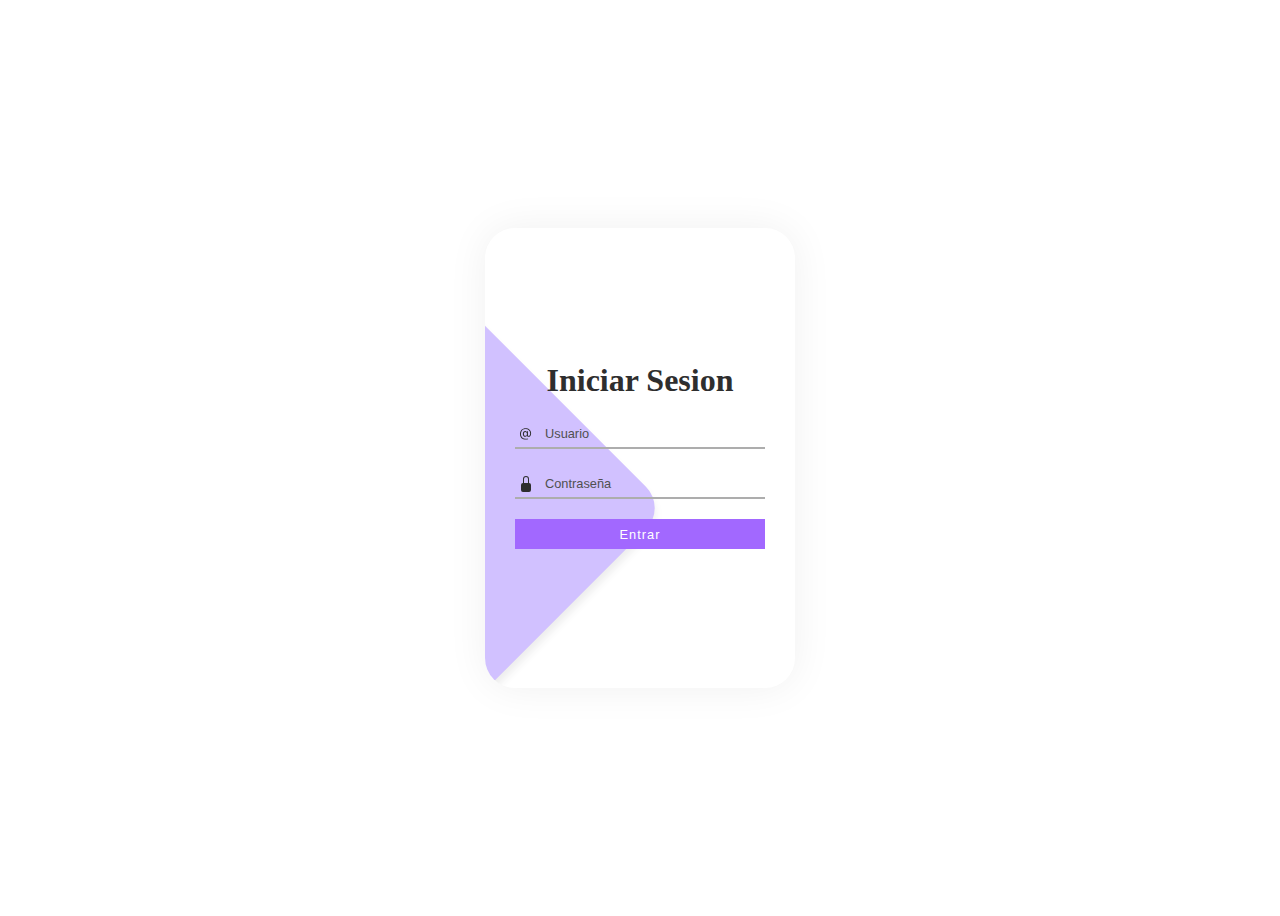
<file: archivos-php/inicio-sesion-celular.html>
<!DOCTYPE html>
<html lang="en">
<head>
    <meta charset="UTF-8">
    <meta name="viewport" content="width=device-width, initial-scale=1.0">
    <title>GG</title>
    <link rel="stylesheet" href="inicio-sesion-celular.css">
</head>
<body>
    
    <form action="" class="form_main">
        <p class="heading">Iniciar Sesion</p>
        <div class="inputContainer">
            <svg class="inputIcon" xmlns="http://www.w3.org/2000/svg" width="16" height="16" fill="#2e2e2e" viewBox="0 0 16 16">
            <path d="M13.106 7.222c0-2.967-2.249-5.032-5.482-5.032-3.35 0-5.646 2.318-5.646 5.702 0 3.493 2.235 5.708 5.762 5.708.862 0 1.689-.123 2.304-.335v-.862c-.43.199-1.354.328-2.29.328-2.926 0-4.813-1.88-4.813-4.798 0-2.844 1.921-4.881 4.594-4.881 2.735 0 4.608 1.688 4.608 4.156 0 1.682-.554 2.769-1.416 2.769-.492 0-.772-.28-.772-.76V5.206H8.923v.834h-.11c-.266-.595-.881-.964-1.6-.964-1.4 0-2.378 1.162-2.378 2.823 0 1.737.957 2.906 2.379 2.906.8 0 1.415-.39 1.709-1.087h.11c.081.67.703 1.148 1.503 1.148 1.572 0 2.57-1.415 2.57-3.643zm-7.177.704c0-1.197.54-1.907 1.456-1.907.93 0 1.524.738 1.524 1.907S8.308 9.84 7.371 9.84c-.895 0-1.442-.725-1.442-1.914z"></path>
            </svg>
        <input type="text" class="inputField" id="username" placeholder="Usuario">
        </div>
        
    <div class="inputContainer">
        <svg class="inputIcon" xmlns="http://www.w3.org/2000/svg" width="16" height="16" fill="#2e2e2e" viewBox="0 0 16 16">
        <path d="M8 1a2 2 0 0 1 2 2v4H6V3a2 2 0 0 1 2-2zm3 6V3a3 3 0 0 0-6 0v4a2 2 0 0 0-2 2v5a2 2 0 0 0 2 2h6a2 2 0 0 0 2-2V9a2 2 0 0 0-2-2z"></path>
        </svg>
        <input type="password" class="inputField" id="password" placeholder="Contraseña">
    </div>
                  
               
    <button name="btn-entrar" id="button">Entrar</button>

    </form>
    

</body>
</html>
</file>
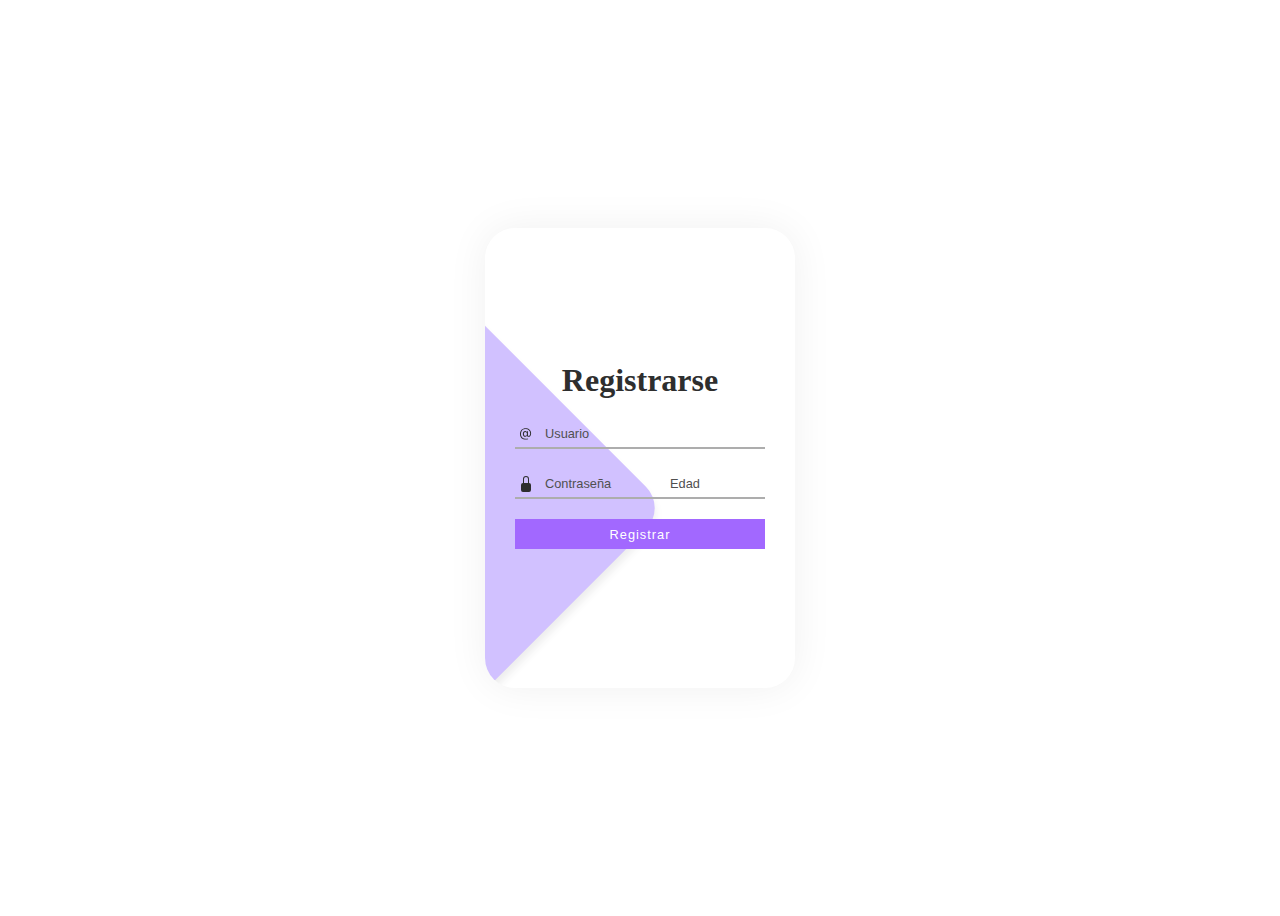
<file: archivos-php/registro-celular.html>
<!DOCTYPE html>
<html lang="en">
<head>
    <meta charset="UTF-8">
    <meta name="viewport" content="width=device-width, initial-scale=1.0">
    <title>GG</title>
    <link rel="stylesheet" href="inicio-sesion-celular.css">
</head>
<body>
    
    <form action="" class="form_main">
        <p class="heading">Registrarse</p>
        <div class="inputContainer">
            <svg class="inputIcon" xmlns="http://www.w3.org/2000/svg" width="16" height="16" fill="#2e2e2e" viewBox="0 0 16 16">
            <path d="M13.106 7.222c0-2.967-2.249-5.032-5.482-5.032-3.35 0-5.646 2.318-5.646 5.702 0 3.493 2.235 5.708 5.762 5.708.862 0 1.689-.123 2.304-.335v-.862c-.43.199-1.354.328-2.29.328-2.926 0-4.813-1.88-4.813-4.798 0-2.844 1.921-4.881 4.594-4.881 2.735 0 4.608 1.688 4.608 4.156 0 1.682-.554 2.769-1.416 2.769-.492 0-.772-.28-.772-.76V5.206H8.923v.834h-.11c-.266-.595-.881-.964-1.6-.964-1.4 0-2.378 1.162-2.378 2.823 0 1.737.957 2.906 2.379 2.906.8 0 1.415-.39 1.709-1.087h.11c.081.67.703 1.148 1.503 1.148 1.572 0 2.57-1.415 2.57-3.643zm-7.177.704c0-1.197.54-1.907 1.456-1.907.93 0 1.524.738 1.524 1.907S8.308 9.84 7.371 9.84c-.895 0-1.442-.725-1.442-1.914z"></path>
            </svg>
        <input type="text" class="inputField" id="username" placeholder="Usuario">
        </div>
        
    <div class="inputContainer">
        <svg class="inputIcon" xmlns="http://www.w3.org/2000/svg" width="16" height="16" fill="#2e2e2e" viewBox="0 0 16 16">
        <path d="M8 1a2 2 0 0 1 2 2v4H6V3a2 2 0 0 1 2-2zm3 6V3a3 3 0 0 0-6 0v4a2 2 0 0 0-2 2v5a2 2 0 0 0 2 2h6a2 2 0 0 0 2-2V9a2 2 0 0 0-2-2z"></path>
        </svg>
        <input type="password" class="inputField" id="password" placeholder="Contraseña">
        <input type="text" class="inputField" placeholder="Edad">
    </div>
                  
               
    <button id="button">Registrar</button>

    </form>
    

</body>
</html>
</file>
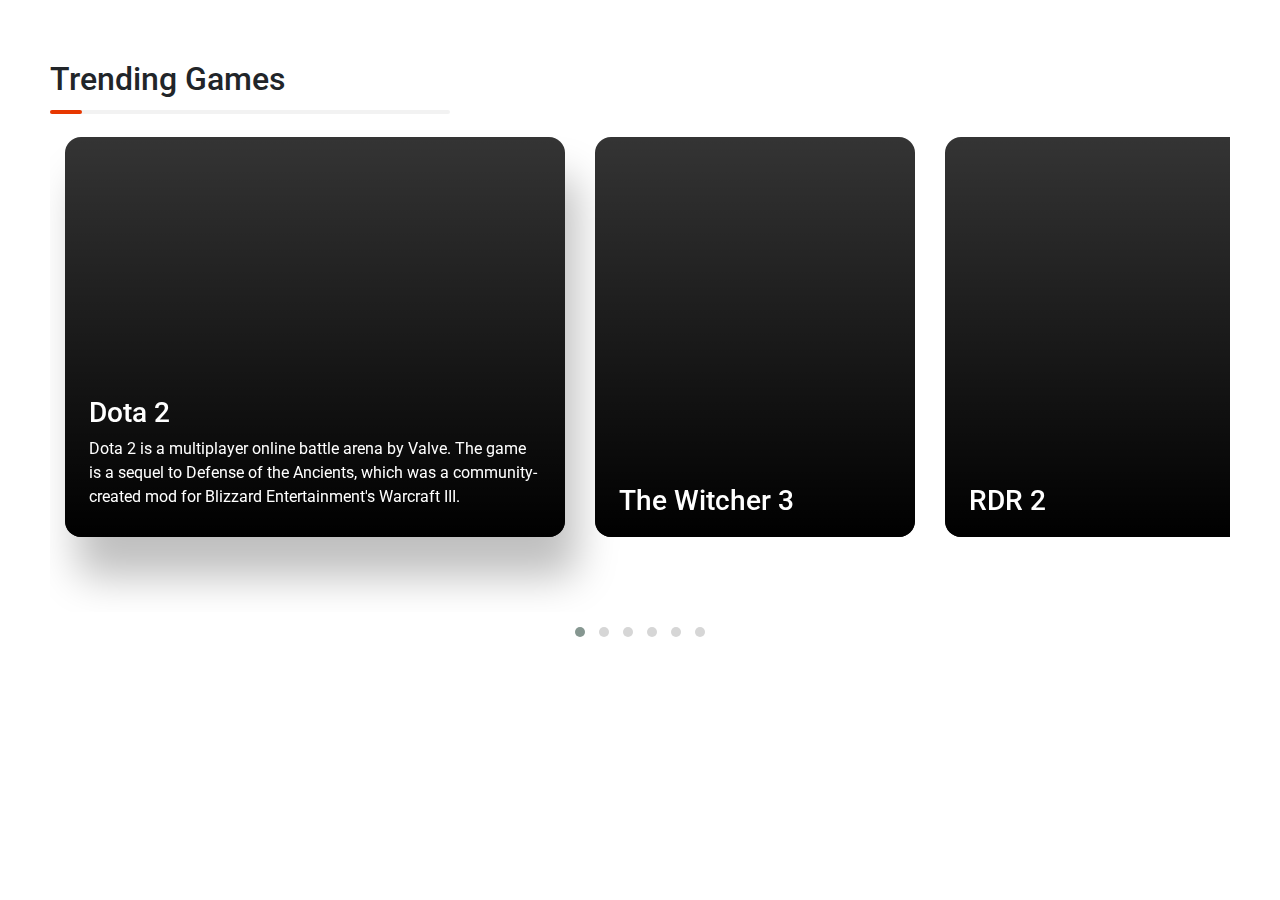
<file: probar/corsel.html>
<!DOCTYPE html>
<html lang="en" >

<head>
	<meta charset="UTF-8">
    <link rel="apple-touch-icon" type="image/png" href="https://cpwebassets.codepen.io/assets/favicon/apple-touch-icon-5ae1a0698dcc2402e9712f7d01ed509a57814f994c660df9f7a952f3060705ee.png" />
	<link rel="stylesheet" href="corsel.css">
    <meta name="apple-mobile-web-app-title" content="CodePen">

    <link rel="shortcut icon" type="image/x-icon" href="https://cpwebassets.codepen.io/assets/favicon/favicon-aec34940fbc1a6e787974dcd360f2c6b63348d4b1f4e06c77743096d55480f33.ico" />
    <script src="https://cpwebassets.codepen.io/assets/common/stopExecutionOnTimeout-2c7831bb44f98c1391d6a4ffda0e1fd302503391ca806e7fcc7b9b87197aec26.js"></script>
	<title>CodePen - Expandable Animated Card Slider</title>

    <link rel="canonical" href="https://codepen.io/yudizsolutions/pen/wvzrPoj">
	<link rel='stylesheet' href='https://cdnjs.cloudflare.com/ajax/libs/twitter-bootstrap/4.5.0/css/bootstrap.min.css'>
	<link rel='stylesheet' href='https://cdnjs.cloudflare.com/ajax/libs/OwlCarousel2/2.3.4/assets/owl.carousel.min.css'>
	<link rel='stylesheet' href='https://cdnjs.cloudflare.com/ajax/libs/OwlCarousel2/2.3.4/assets/owl.theme.default.css'>
</head>

<body translate="no">
  <section class="game-section">
  <h2 class="line-title">trending games</h2>
  <div class="owl-carousel custom-carousel owl-theme">
    <div class="item active" style="background-image: url(https://www.yudiz.com/codepen/expandable-animated-card-slider/dota-2.jpg);">
      <div class="item-desc">
        <h3>Dota 2</h3>
        <p>Dota 2 is a multiplayer online battle arena by Valve. The game is a sequel to Defense of the
          Ancients, which was a community-created mod for Blizzard Entertainment's Warcraft III.</p>
      </div>
    </div>
    <div class="item" style="background-image: url(https://www.yudiz.com/codepen/expandable-animated-card-slider/winter-3.jpg);">
      <div class="item-desc">
        <h3>The Witcher 3</h3>
        <p>The Witcher 3 is a multiplayer online battle arena by Valve. The game is a sequel to Defense
          of the Ancients, which was a community-created mod for Blizzard Entertainment's Warcraft III.</p>
      </div>
    </div>
    <div class="item" style="background-image: url(https://www.yudiz.com/codepen/expandable-animated-card-slider/rdr-2.jpg);">
      <div class="item-desc">
        <h3>RDR 2</h3>
        <p>RDR 2 is a multiplayer online battle arena by Valve. The game is a sequel to Defense of the
          Ancients, which was a community-created mod for Blizzard Entertainment's Warcraft III.</p>
      </div>
    </div>
    <div class="item" style="background-image: url(https://www.yudiz.com/codepen/expandable-animated-card-slider/pubg.jpg);">
      <div class="item-desc">
        <h3>PUBG Mobile</h3>
        <p>PUBG 2 is a multiplayer online battle arena by Valve. The game is a sequel to Defense of the
          Ancients, which was a community-created mod for Blizzard Entertainment's Warcraft III.</p>
      </div>
    </div>
    <div class="item" style="background-image: url(https://www.yudiz.com/codepen/expandable-animated-card-slider/fortnite.jpg);">
      <div class="item-desc">
        <h3>Fortnite</h3>
        <p>Battle royale where 100 players fight to be the last person standing. which was a community-created mod
          for Blizzard Entertainment's Warcraft III.</p>
      </div>
    </div>
    <div class="item" style="background-image: url(https://www.yudiz.com/codepen/expandable-animated-card-slider/far-cry-5.jpg);">
      <div class="item-desc">
        <h3>Far Cry 5</h3>
        <p>Far Cry 5 is a 2018 first-person shooter game developed by Ubisoft.
          which was a community-created mod for Blizzard Entertainment's Warcraft III.</p>
      </div>
    </div>
  </div>
  </div>
</section>
  <script src='https://cdnjs.cloudflare.com/ajax/libs/jquery/3.5.1/jquery.min.js'></script>
<script src='https://cdnjs.cloudflare.com/ajax/libs/OwlCarousel2/2.3.4/owl.carousel.min.js'></script>
      <script id="rendered-js" >
	
    </script>
	<script src="corsel.js"></script>
  
</body>

</html>
</file>
<file: Menú y Submenús desplegable de la barra lateral  Kenyo León/style.css>
@import url('https://fonts.googleapis.com/css2?family=Poppins:ital,wght@0,100;0,200;0,300;0,400;0,500;0,600;0,700;0,800;0,900;1,100;1,200;1,300;1,400;1,500;1,600;1,700;1,800;1,900&display=swap');

*{
  margin: 0;
  padding: 0;
  box-sizing: border-box;
  font-family: 'Poppins', sans-serif;
}

html{
  scroll-behavior: smooth;
}

/* body{
  overflow: hidden;
} */

.sidebar{
  position: fixed;
  top: 0;
  left: 0;
  height: 100%;
  width: 260px;
  background: #efeff3;
  z-index: 100;
  transition: all 0.5s ease;
}

.sidebar.close{
  width: 78px;
}

.sidebar .logo-details{
  height: 60px;
  width: 100%;
  display: flex;
  align-items: center;
}

.sidebar .logo-details i{
  font-size: 30px;
  color: #fff;
  height: 50px;
  min-width: 78px;
  text-align: center;
  line-height: 50px;
}

.sidebar .logo-details .logo_name{
  font-size: 22px;
  color: #f1eded;
  font-weight: 600;
  transition: 0.3s ease;
  transition-delay: 0.1s;
}

.sidebar.close .logo-details .logo_name{
  transition-delay: 0s;
  opacity: 0;
  pointer-events: none;
}

.sidebar .nav-links{
  height: 100%;
  padding: 30px 0 150px 0;
  overflow: auto;
}

.sidebar.close .nav-links{
  overflow: visible;
}

.sidebar .nav-links::-webkit-scrollbar{
  display: none;
}

.sidebar .nav-links li{
  position: relative;
  list-style: none;
  transition: all 0.4s ease;
}

.sidebar .nav-links li:hover{
  background: #a5a1a1;
}

.sidebar .nav-links li .iocn-link{
  display: flex;
  align-items: center;
  justify-content: space-between;
}

.sidebar.close .nav-links li .iocn-link{
  display: block
}

.sidebar .nav-links li i{
  height: 50px;
  min-width: 78px;
  text-align: center;
  line-height: 50px;
  color: #000000;
  font-size: 20px;
  cursor: pointer;
  transition: all 0.3s ease;
}

.sidebar .nav-links li.showMenu i.arrow{
  transform: rotate(-180deg);
}

.sidebar.close .nav-links i.arrow{
  display: none;
}

.sidebar .nav-links li a{
  display: flex;
  align-items: center;
  text-decoration: none;
}

.sidebar .nav-links li a .link_name{
  font-size: 18px;
  font-weight: 400;
  color: #000000;
  transition: all 0.4s ease;
}

.sidebar.close .nav-links li a .link_name{
  opacity: 0;
  pointer-events: none;
}

.sidebar .nav-links li .sub-menu{
  padding: 6px 6px 14px 80px;
  margin-top: -10px;
  background: #a5a1a1;
  display: none;
}

.sidebar .nav-links li.showMenu .sub-menu{
  display: block;
}

.sidebar .nav-links li .sub-menu a{
  color: #ffffff;
  font-size: 16px;
  padding: 6px 0;
  white-space: nowrap;
  transition: all 0.2s ease;
}

.sidebar .nav-links li .sub-menu a:hover{
  opacity: 8;
  color: rgb(0, 0, 0);
}

.sidebar.close .nav-links li .sub-menu{
  position: absolute;
  left: 100%;
  top: -10px;
  margin-top: 0;
  padding: 10px 20px;
  border-radius: 0 6px 6px 0;
  opacity: 0;
  display: block;
  pointer-events: none;
  transition: 0s;
}

.sidebar.close .nav-links li:hover .sub-menu{
  top: 0;
  opacity: 1;
  pointer-events: auto;
  transition: all 0.4s ease;
}

.sidebar .nav-links li .sub-menu .link_name{
  display: none;
}

.sidebar.close .nav-links li .sub-menu .link_name{
  font-size: 18px;
  opacity: 1;
  display: block;
}

.sidebar .nav-links li .sub-menu.blank{
  opacity: 1;
  pointer-events: auto;
  padding: 3px 20px 6px 16px;
  opacity: 0;
  pointer-events: none;
}

.sidebar .nav-links li:hover .sub-menu.blank{
  top: 50%;
  transform: translateY(-50%);
}

.sidebar .profile-details{
  position: fixed;
  bottom: 0;
  width: 260px;
  display: flex;
  align-items: center;
  justify-content: space-between;
  background: #020202;
  padding: 12px 0;
  transition: all 0.5s ease;
}

.sidebar.close .profile-details{
  background: none;
}

.sidebar.close .profile-details{
  width: 78px;
}

.sidebar .profile-details .profile-content{
  display: flex;
  align-items: center;
}

.sidebar .profile-details img{
  height: 52px;
  width: 52px;
  object-fit: cover;
  border-radius: 16px;
  margin: 0 14px 0 12px;
  background: #000000;
  transition: all 0.5s ease;
}

.sidebar.close .profile-details img{
  padding: 10px;
}

.sidebar .profile-details .profile_name,
.sidebar .profile-details .job{
  color: #faf8f8;
  font-size: 18px;
  font-weight: 500;
  white-space: nowrap;
}

.sidebar.close .profile-details i,
.sidebar.close .profile-details .profile_name,
.sidebar.close .profile-details .job{
  display: none;
}

.sidebar .profile-details .job{
  font-size: 12px;
}

.home-section{
  position: relative;
  background: #fff;
  height: 100%;
  left: 260px;
  width: calc(100% - 260px);
  transition: all 0.5s ease;
  padding: 12px;
  display: flex;
  flex-direction: column;
}

.sidebar.close ~ .home-section{
  left: 78px;
  width: calc(100% - 78px);
}

.home-content{
  display: flex;
  align-items: center;
  flex-wrap: wrap;
}

.home-section .home-content .bx-menu,
.home-section .home-content .text{
  color: #0e0d0d;
  font-size: 35px;
}

.home-section .home-content .bx-menu{
  cursor: pointer;
  margin-right: 10px;
}

.home-section .home-content .text{
  font-size: 26px;
  font-weight: 600;
}

.cartas{
  display: flex;
  flex-wrap: wrap;
  padding: 20px;
  padding-bottom: 50px;
  border-radius: 20px;
}

.container-cartas{
  width: 400px;
  height: 400px;
  position: relative;
  margin: 10px;
  
}

.carta{
  display: block;
  width: 400px;
  height: 400px;
}

.texto{
  position: absolute;
  bottom: 0;
  left: 0;
  right: 0;
  top: 0;
  background-color: rgb(0, 0, 0, 0.75);
  overflow: hidden;
  width: 100%;
  height: 0;
  transition: .5s ease;
  margin: 0 0 0  20px;
  color: aqua; 
  border-radius: 30px;
  padding: 20px;
  margin: 20px;
}

.texto p{
  font-size: 10px;
}

.container-cartas:hover .texto{
  height: 100%;
}

.carta:hover .texto{
  filter: blur(2px);
  opacity: 1;
}
.contenedor-modal{
  position: absolute;
  top: 45;
  left: 10;
  width: 97%;
  min-height: 106vh;
  display: flex;
  justify-content: center;
  align-items: center;
  background-color: hsla(60, 6%, 29%, 0.702);
  z-index: 10;
  visibility:hidden;
  margin: 20px;
  border-radius: 20px;
}
.modal-content{
  width: 70%;
  height: auto;
  padding: 10px;
  border-radius: 10px;
  background-color: #fff;
  text-align: center;
}
.modal-content h2{
  font-size: 25px;
  font-weight: 500;
}
.modal-content img{
  width: 150px;
  margin: 30px 0px;
}
.modal-content p{
  font-size: 16px;
  margin-bottom: 20px;
}
.close{
  width: 100%;
  height: 50px;
  border-radius: 10px;
  cursor: pointer;
  color: white;
  line-height: 50px;
}
.h{
  background-color: #5F6F52;
}
.accion{
  width: 100%;
  height: auto;
  border-top:5px solid white;
  border-bottom: 5px solid white;
  display: flex;
  flex-direction: column;
  flex-wrap: wrap;
  color: white;
}

.n1{
  display: flex;
  flex-direction: column;
}
.derecho{
  display: flex;
  flex-direction: row;
  justify-content: center;
  align-items: center;
}
.n2{
  display: flex;
  flex-direction: column;
}
.reverse{
  display: flex;
  flex-direction: row-reverse;
  justify-content: center;
  align-items: center;
}

@media screen and (max-width: 400px){
  .sidebar{
    width: 240px;
  }
  .sidebar.close{
    width: 78px;
  }
  .sidebar .profile-details{
    width: 240px;
  }
  .sidebar.close .profile-details{
    background: none;
  }
  .sidebar.close .profile-details{
    width: 78px;
  }
  .home-section{
    left: 240px;
    width: calc(100% - 240px);
  }
  .sidebar.close ~ .home-section{
    left: 78px;
    width: calc(100% - 78px);
  }
  .home-content{
    display: none;
  }
  
}
</file>
<file: archivos-php/inicio-sesion-celular.css>
body{
    height: 100vh;
    display: flex;
    flex-direction: column;
    align-items: center;
    justify-content: center;
    background-color: white;
    color: white;
}

.form_main {
    width: 250px;
    height: 400px;
    display: flex;
    flex-direction: column;
    align-items: center;
    justify-content: center;
    background-color: rgb(255, 255, 255);
    padding: 30px 30px 30px 30px;
    box-shadow: 0px 0px 40px rgba(0, 0, 0, 0.062);
    position: relative;
    overflow: hidden;
    border-radius: 30px;
  }
  
  .form_main::before {
    position: absolute;
    content: "";
    width: 300px;
    height: 300px;
    background-color: rgb(209, 193, 255);
    transform: rotate(45deg);
    left: -180px;
    bottom: 30px;
    z-index: 1;
    border-radius: 30px;
    box-shadow: 5px 5px 10px rgba(0, 0, 0, 0.082);
  }
  
  .heading {
    font-size: 2em;
    color: #2e2e2e;
    font-weight: 700;
    margin: 5px 0 10px 0;
    z-index: 2;
  }
  
  .inputContainer {
    width: 100%;
    position: relative;
    display: flex;
    align-items: center;
    justify-content: center;
    z-index: 2;
  }
  
  .inputIcon {
    position: absolute;
    left: 3px;
  }
  
  .inputField {
    width: 100%;
    height: 30px;
    background-color: transparent;
    border: none;
    border-bottom: 2px solid rgb(173, 173, 173);
    margin: 10px 0;
    color: black;
    font-size: .8em;
    font-weight: 500;
    box-sizing: border-box;
    padding-left: 30px;
  }
  
  .inputField:focus {
    outline: none;
    border-bottom: 2px solid rgb(199, 114, 255);
  }
  
  .inputField::placeholder {
    color: rgb(80, 80, 80);
    font-size: 1em;
    font-weight: 500;
  }
  
  #button {
    z-index: 2;
    position: relative;
    width: 100%;
    border: none;
    background-color: rgb(162, 104, 255);
    height: 30px;
    color: white;
    font-size: .8em;
    font-weight: 500;
    letter-spacing: 1px;
    margin: 10px;
    cursor: pointer;
  }
  
  #button:hover {
    background-color: rgb(126, 84, 255);
  }
  
  .forgotLink {
    z-index: 2;
    font-size: 0.9rem;
    font-weight: 900;
    color: black;
    text-decoration: none;
    padding: 8px 15px;
    border-radius: 20px;
    font-family: sans-serif;
  }
</file>
<file: probar/corsel.css>
@charset "utf-8";

/******* Fonts Import Start **********/
@import url("https://fonts.googleapis.com/css2?family=Roboto:wght@400;700&display=swap");
/********* Fonts Face CSS End **********/

/******* Common Element CSS Start ******/
* {
  margin: 0px;
  padding: 0px;
}
body {
  font-family: "Roboto", sans-serif;
  font-size: 16px;
}
.clear {
  clear: both;
}
img {
  max-width: 100%;
  border: 0px;
}
ul,
ol {
  list-style: none;
}
a {
  text-decoration: none;
  color: inherit;
  outline: none;
  transition: all 0.4s ease-in-out;
  -webkit-transition: all 0.4s ease-in-out;
}
a:focus,
a:active,
a:visited,
a:hover {
  text-decoration: none;
  outline: none;
}
a:hover {
  color: #e73700;
}
h2 {
  margin-bottom: 48px;
  padding-bottom: 16px;
  font-size: 20px;
  line-height: 28px;
  font-weight: 700;
  position: relative;
  text-transform: capitalize;
}
h3 {
  margin: 0 0 10px;
  font-size: 28px;
  line-height: 36px;
}
button {
  outline: none !important;
}
/******* Common Element CSS End *********/

/* -------- title style ------- */
.line-title {
  position: relative;
  width: 400px;
}
.line-title::before,
.line-title::after {
  content: "";
  position: absolute;
  bottom: 0;
  left: 0;
  height: 4px;
  border-radius: 2px;
}
.line-title::before {
  width: 100%;
  background: #f2f2f2;
}
.line-title::after {
  width: 32px;
  background: #e73700;
}

/******* Middle section CSS Start ******/
/* -------- Landing page ------- */
.game-section {
  padding: 60px 50px;
}
.game-section .owl-stage {
  margin: 15px 0;
  display: flex;
  display: -webkit-flex;
}
.game-section .item {
  margin: 0 15px 60px;
  width: 320px;
  height: 400px;
  display: flex;
  display: -webkit-flex;
  align-items: flex-end;
  -webkit-align-items: flex-end;
  background: #343434 no-repeat center center / cover;
  border-radius: 16px;
  overflow: hidden;
  position: relative;
  transition: all 0.4s ease-in-out;
  -webkit-transition: all 0.4s ease-in-out;
  cursor: pointer;
}
.game-section .item.active {
  width: 500px;
  box-shadow: 12px 40px 40px rgba(0, 0, 0, 0.25);
  -webkit-box-shadow: 12px 40px 40px rgba(0, 0, 0, 0.25);
}
.game-section .item:after {
  content: "";
  display: block;
  position: absolute;
  height: 100%;
  width: 100%;
  left: 0;
  top: 0;
  background-image: linear-gradient(rgba(0, 0, 0, 0), rgba(0, 0, 0, 1));
}
.game-section .item-desc {
  padding: 0 24px 12px;
  color: #fff;
  position: relative;
  z-index: 1;
  overflow: hidden;
  transform: translateY(calc(100% - 54px));
  -webkit-transform: translateY(calc(100% - 54px));
  transition: all 0.4s ease-in-out;
  -webkit-transition: all 0.4s ease-in-out;
}
.game-section .item.active .item-desc {
  transform: none;
  -webkit-transform: none;
}
.game-section .item-desc p {
  opacity: 0;
  -webkit-transform: translateY(32px);
  transform: translateY(32px);
  transition: all 0.4s ease-in-out 0.2s;
  -webkit-transition: all 0.4s ease-in-out 0.2s;
}
.game-section .item.active .item-desc p {
  opacity: 1;
  -webkit-transform: translateY(0);
  transform: translateY(0);
}
.game-section .owl-theme.custom-carousel .owl-dots {
  margin-top: -20px;
  position: relative;
  z-index: 5;
}
/******** Middle section CSS End *******/

/***** responsive css Start ******/

@media (min-width: 992px) and (max-width: 1199px) {
  h2 {
    margin-bottom: 32px;
  }
  h3 {
    margin: 0 0 8px;
    font-size: 24px;
    line-height: 32px;
  }

  /* -------- Landing page ------- */
  .game-section {
    padding: 50px 30px;
  }
  .game-section .item {
    margin: 0 12px 60px;
    width: 260px;
    height: 360px;
  }
  .game-section .item.active {
    width: 400px;
  }
  .game-section .item-desc {
    transform: translateY(calc(100% - 46px));
    -webkit-transform: translateY(calc(100% - 46px));
  }
}

@media (min-width: 768px) and (max-width: 991px) {
  h2 {
    margin-bottom: 32px;
  }
  h3 {
    margin: 0 0 8px;
    font-size: 24px;
    line-height: 32px;
  }
  .line-title {
    width: 330px;
  }

  /* -------- Landing page ------- */
  .game-section {
    padding: 50px 30px 40px;
  }
  .game-section .item {
    margin: 0 12px 60px;
    width: 240px;
    height: 330px;
  }
  .game-section .item.active {
    width: 360px;
  }
  .game-section .item-desc {
    transform: translateY(calc(100% - 42px));
    -webkit-transform: translateY(calc(100% - 42px));
  }
}

@media (max-width: 767px) {
  body {
    font-size: 14px;
  }
  h2 {
    margin-bottom: 20px;
  }
  h3 {
    margin: 0 0 8px;
    font-size: 19px;
    line-height: 24px;
  }
  .line-title {
    width: 250px;
  }

  /* -------- Landing page ------- */
  .game-section {
    padding: 30px 15px 20px;
  }
  .game-section .item {
    margin: 0 10px 40px;
    width: 200px;
    height: 280px;
  }
  .game-section .item.active {
    width: 270px;
    box-shadow: 6px 10px 10px rgba(0, 0, 0, 0.25);
    -webkit-box-shadow: 6px 10px 10px rgba(0, 0, 0, 0.25);
  }
  .game-section .item-desc {
    padding: 0 14px 5px;
    transform: translateY(calc(100% - 42px));
    -webkit-transform: translateY(calc(100% - 42px));
  }
}
</file>
